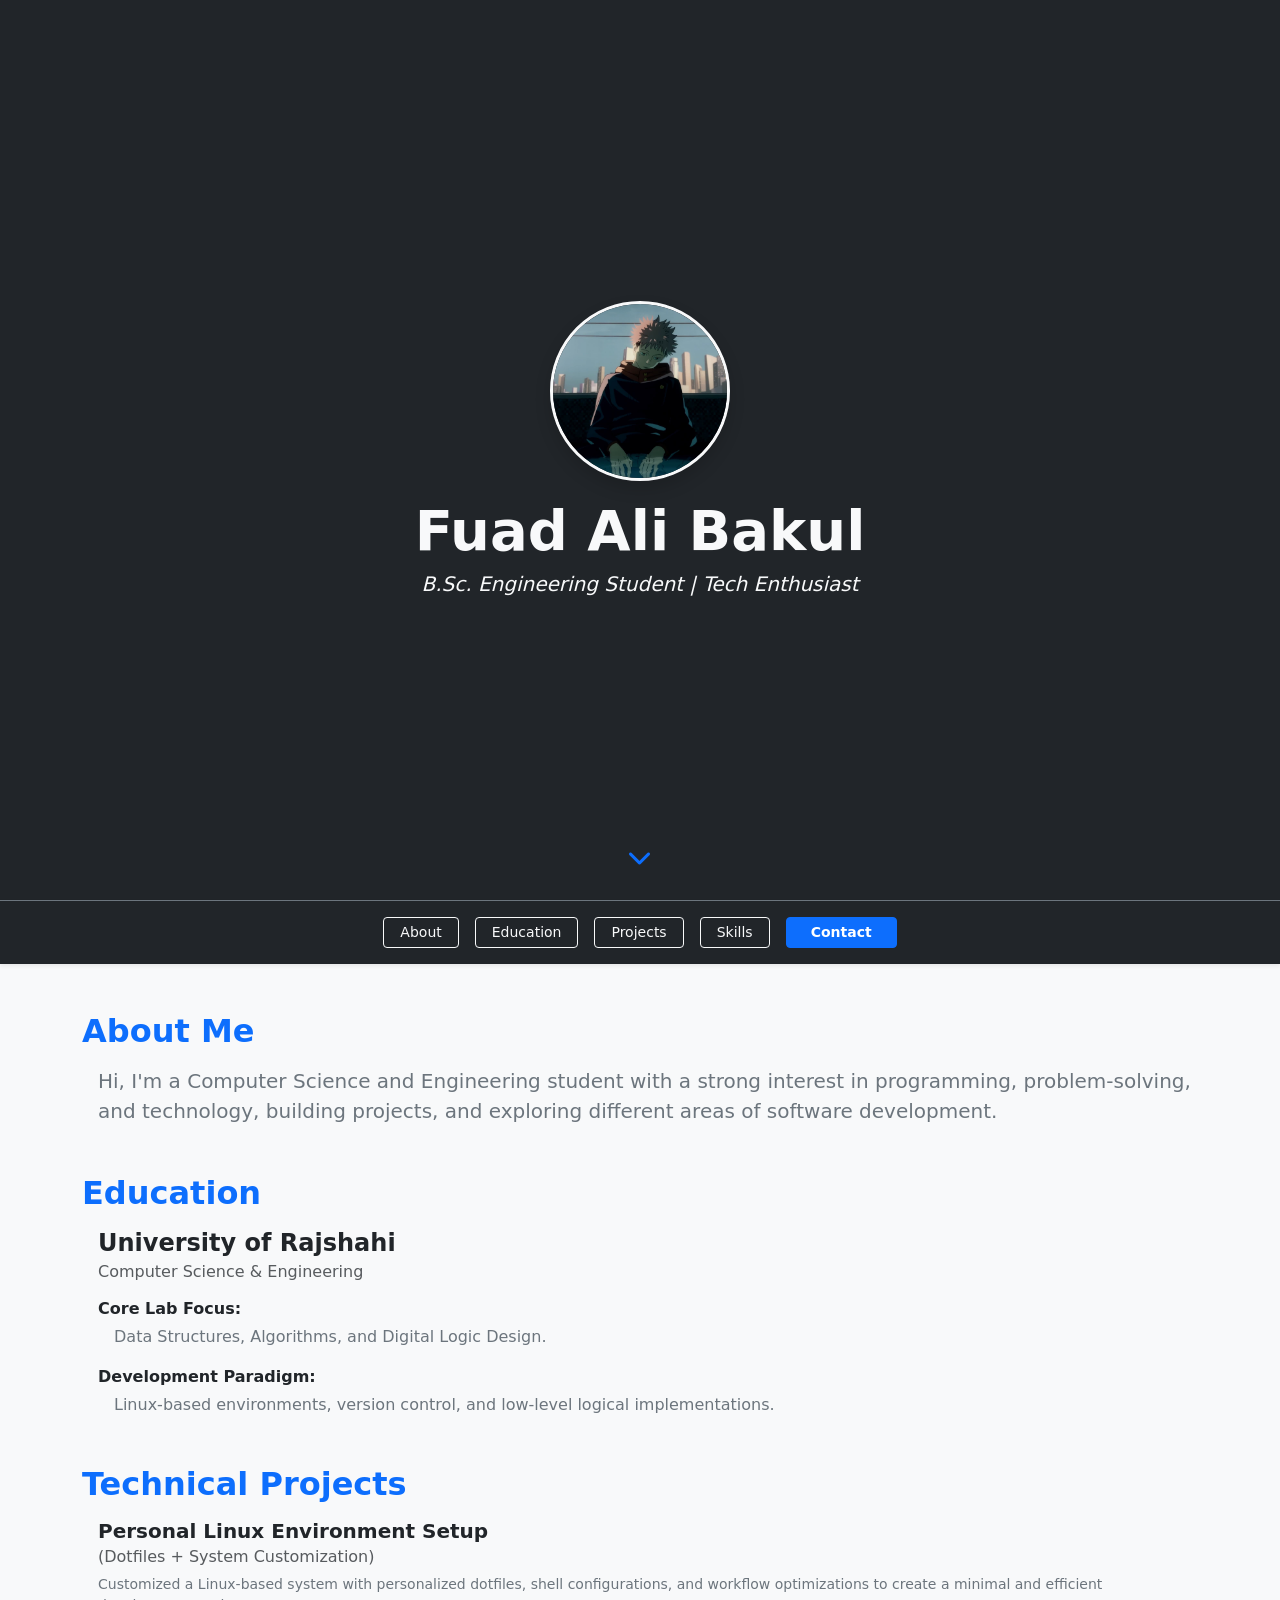
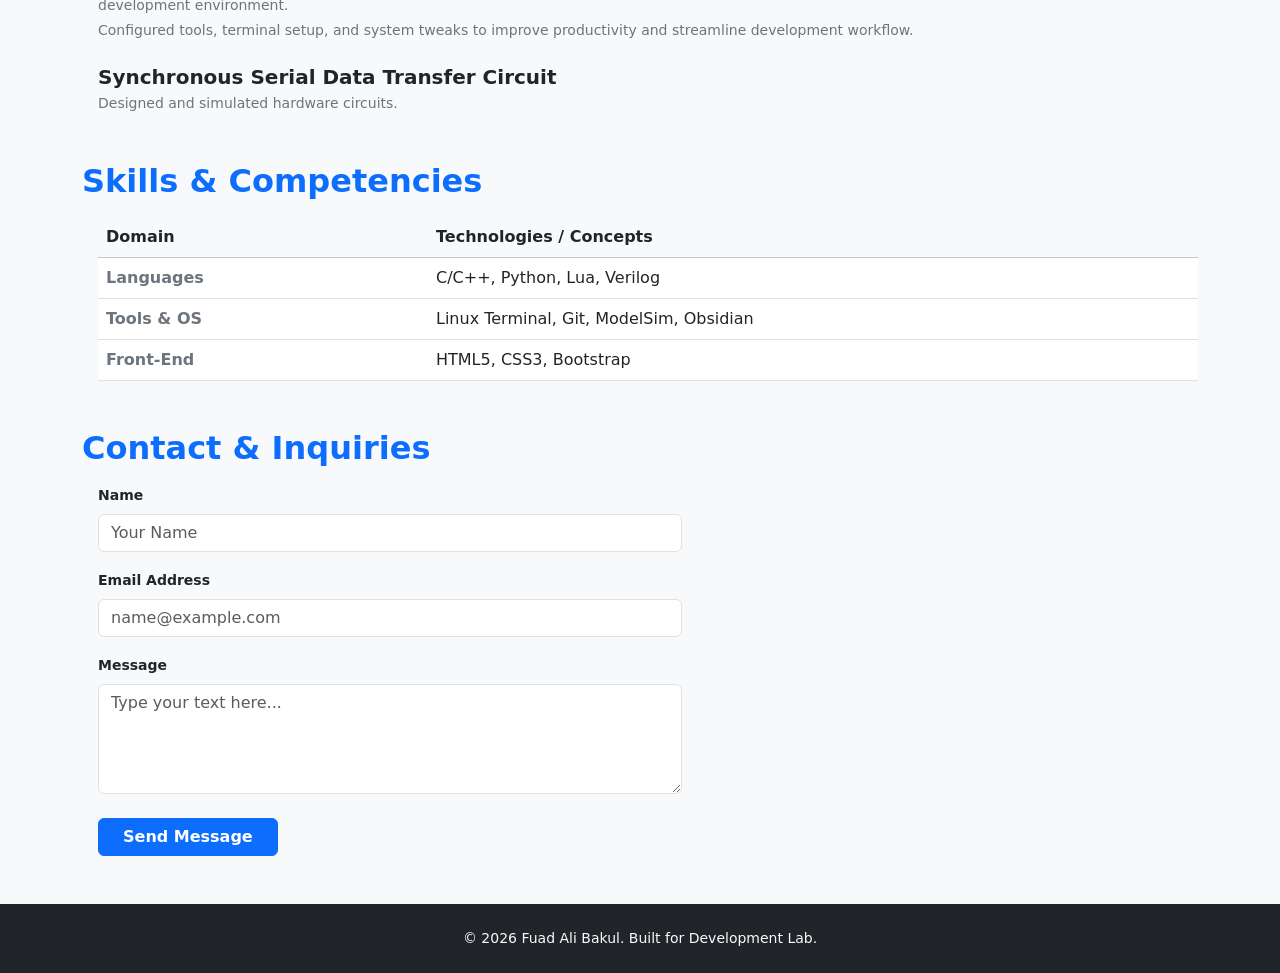
<file: index.html>
<!DOCTYPE html>
<html lang="en">
<head>
    <meta charset="UTF-8">
    <meta name="viewport" content="width=device-width, initial-scale=1.0">
    <title>Fuad | Portfolio</title>
    <link href="https://cdn.jsdelivr.net/npm/bootstrap@5.3.8/dist/css/bootstrap.min.css" rel="stylesheet" integrity="sha384-sRIl4kxILFvY47J16cr9ZwB07vP4J8+LH7qKQnuqkuIAvNWLzeN8tE5YBujZqJLB" crossorigin="anonymous">
    <link rel="stylesheet" href="https://cdnjs.cloudflare.com/ajax/libs/font-awesome/6.5.1/css/all.min.css">
</head>
<body class="bg-light">

    <header class="bg-dark text-light d-flex flex-column justify-content-center min-vh-100 text-center position-relative">
        <div class="mb-3">
            <img src="img/pp.jpg" alt="Profile picture of Fuad" class="rounded-circle border border-3 border-light shadow" style="height: 180px; width: 180px; object-fit: cover;">
        </div>
        <h1 class="display-4 fw-bold mb-1">Fuad Ali Bakul</h1>
        <p class="lead text-light mb-0"><em>B.Sc. Engineering Student | Tech Enthusiast</em></p>
        
        <div class="position-absolute bottom-0 start-50 translate-middle-x mb-4 text-light-50">
            <a href="#about" class="text-light-50 fs-4 text-decoration-none animate-bounce">
                <i class="fa-solid fa-chevron-down"></i>
            </a>
        </div>
    </header>

    <nav class="sticky-top bg-dark border-top border-secondary py-3 d-flex justify-content-center gap-3 shadow-sm">
        <a class="btn btn-sm btn-outline-light px-3" href="#about">About</a>
        <a class="btn btn-sm btn-outline-light px-3" href="#education">Education</a>
        <a class="btn btn-sm btn-outline-light px-3" href="#projects">Projects</a>
        <a class="btn btn-sm btn-outline-light px-3" href="#skills">Skills</a>
        <a class="btn btn-sm btn-primary px-4 fw-bold" href="#contact">Contact</a>
    </nav>

    <main class="container my-5">
        
        <section id="about" class="mb-5">
            <h2 class="text-primary fw-bold mb-3">About Me</h2>
            <div class="ps-3">
                <p class="fs-5 text-secondary lh-base">
                    Hi, I'm a Computer Science and Engineering student with a strong interest in programming, problem-solving, and technology, building projects, and exploring different areas of software development.
                </p>
            </div>
        </section>
        
        <section id="education" class="mb-5">
            <h2 class="text-primary fw-bold mb-3">Education</h2>
            <div class="ps-3">
                <h3 class="h4 fw-bold text-dark mb-1">University of Rajshahi</h3>
                <h4 class="h6 text-muted fw-normal mb-3">Computer Science & Engineering</h4>
        
                <dl class="mt-3">
                    <dt class="text-dark fw-bold mb-1">Core Lab Focus:</dt>
                    <dd class="text-secondary mb-3 ps-3">Data Structures, Algorithms, and Digital Logic Design.</dd>
                
                    <dt class="text-dark fw-bold mb-1">Development Paradigm:</dt>
                    <dd class="text-secondary ps-3">Linux-based environments, version control, and low-level logical implementations.</dd>
                </dl>
            </div>
        </section>

        <section id="projects" class="mb-5">
            <h2 class="text-primary fw-bold mb-3">Technical Projects</h2>
            <ul class="list-unstyled ps-3">
                <li class="mb-4">
                    <h3 class="h5 fw-bold text-dark mb-1">Personal Linux Environment Setup</h3>
                    <h4 class="h6 text-muted fw-normal mb-2">(Dotfiles + System Customization)</h4>
                    <p class="text-secondary small mb-1">Customized a Linux-based system with personalized dotfiles, shell configurations, and workflow optimizations to create a minimal and efficient development environment.</p>
                    <p class="text-secondary small">Configured tools, terminal setup, and system tweaks to improve productivity and streamline development workflow.</p>
                </li>
                <li>
                    <h3 class="h5 fw-bold text-dark mb-1">Synchronous Serial Data Transfer Circuit</h3>
                    <p class="text-secondary small">Designed and simulated hardware circuits.</p>
                </li>
            </ul>
        </section>

        <section id="skills" class="mb-5">
            <h2 class="text-primary fw-bold mb-3">Skills & Competencies</h2>            
            <div class="ps-3">
                <table class="table table-hover align-middle">
                    <thead>
                        <tr class="table-light">
                            <th scope="col" class="text-dark fw-bold" style="width: 30%;">Domain</th>
                            <th scope="col" class="text-dark fw-bold">Technologies / Concepts</th>
                        </tr>
                    </thead>
                    <tbody>
                        <tr>
                            <td class="text-secondary fw-semibold">Languages</td>
                            <td class="text-dark">C/C++, Python, Lua, Verilog</td>
                        </tr>
                        <tr>
                            <td class="text-secondary fw-semibold">Tools & OS</td>
                            <td class="text-dark">Linux Terminal, Git, ModelSim, Obsidian</td>
                        </tr>
                        <tr>
                            <td class="text-secondary fw-semibold">Front-End</td>
                            <td class="text-dark">HTML5, CSS3, Bootstrap</td>
                        </tr>
                    </tbody>
                </table>
            </div>
        </section>

        <section id="contact" class="mb-5">
            <h2 class="text-primary fw-bold mb-3">Contact & Inquiries</h2>
            <div class="ps-3" style="max-width: 600px;">
                <form action="#" method="POST">
                    <div class="mb-3">
                        <label for="name" class="form-label text-dark fw-semibold small">Name</label>
                        <input type="text" class="form-control" id="name" name="user_name" placeholder="Your Name" required>
                    </div>  
                    <div class="mb-3">
                        <label for="email" class="form-label text-dark fw-semibold small">Email Address</label>
                        <input type="email" class="form-control" id="email" name="user_email" placeholder="name@example.com" required>
                    </div>
                    <div class="mb-3">
                        <label for="msg" class="form-label text-dark fw-semibold small">Message</label>
                        <textarea class="form-control" id="msg" name="user_message" rows="4" placeholder="Type your text here..."></textarea>
                    </div>
                    <div class="mt-4">
                        <button type="submit" class="btn btn-primary fw-bold px-4">Send Message</button>
                    </div>
                </form>
            </div>
        </section>
    </main>

    <footer class="bg-dark text-light text-center py-4 mt-5">
        <p class="m-0 small">&copy; 2026 Fuad Ali Bakul. Built for Development Lab.</p>
    </footer>

    <script src="https://cdn.jsdelivr.net/npm/bootstrap@5.3.8/dist/js/bootstrap.bundle.min.js" integrity="sha384-FKyoEForCGlyvwx9Hj09JcYn3nv7wiPVlz7YYwJrWVcXK/BmnVDxM+D2scQbITxI" crossorigin="anonymous"></script>
</body>
</html>
</file>
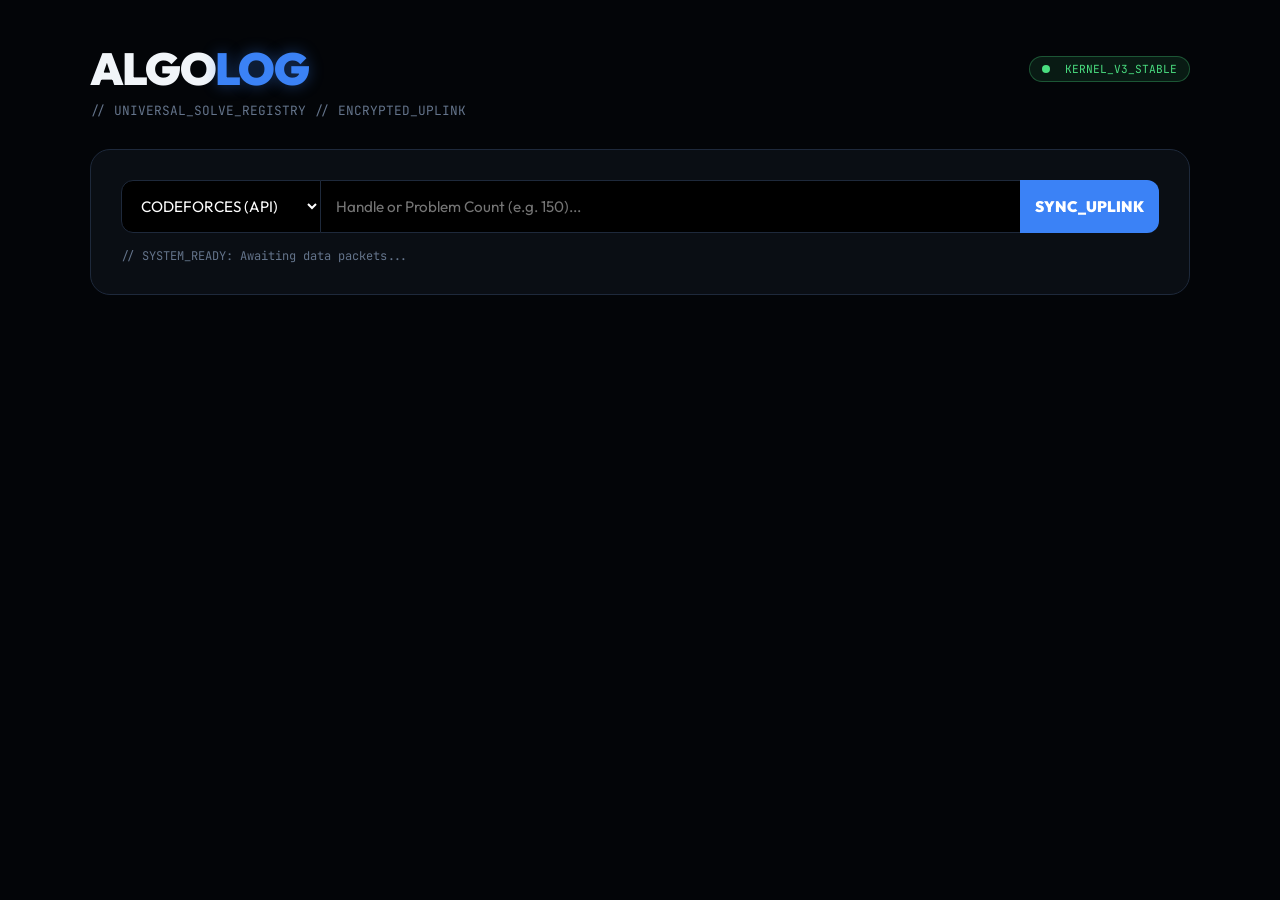
<file: AlgoLog/index.html>
<!DOCTYPE html>
<html lang="en">
<head>
    <meta charset="UTF-8">
    <meta name="viewport" content="width=device-width, initial-scale=1.0">
    <title>AlgoLog | Command Center</title>
    <link rel="stylesheet" href="style.css">
    <script src="https://d3js.org/d3.v7.min.js"></script>
</head>
<body>

    <div class="portal-container">
        <header>
            <div class="header-main">
                <h1>ALGO<span>LOG</span></h1>
                <div class="system-status">
                    <span class="pulse"></span> KERNEL_V3_STABLE
                </div>
            </div>
            <p class="subtitle">// UNIVERSAL_SOLVE_REGISTRY // ENCRYPTED_UPLINK</p>
        </header>

        <section class="command-box">
            <div class="input-row">
                <select id="platform-select">
                    <option value="codeforces">CODEFORCES (API)</option>
                    <option value="leetcode">LEETCODE (PROXY)</option>
                    <option value="cses">CSES (MANUAL)</option>
                    <option value="vjudge">VJUDGE (MANUAL)</option>
                </select>
                <input type="text" id="user-handle" placeholder="Handle or Problem Count (e.g. 150)...">
                <button id="sync-btn">SYNC_UPLINK</button>
            </div>
            <div id="terminal-output">// SYSTEM_READY: Awaiting data packets...</div>
        </section>

        <section id="dashboard" style="display: none;">
            
            <div class="stats-grid">
                <div class="stat-card">
                    <label>TOTAL_COMPLETED</label>
                    <div id="total-counter" class="glow-text">0</div>
                </div>
                <div class="stat-card">
                    <label>UNIQUE_TAGS</label>
                    <div id="tag-counter" class="glow-text">0</div>
                </div>
                <div class="stat-card">
                    <label>ACTIVE_NETWORKS</label>
                    <div id="platform-list" class="small-text">--</div>
                </div>
            </div>

            <div class="view-controls">
                <button id="toggle-graph-btn" class="blue-x" onclick="toggleGraph()">×</button>
                <button id="restore-graph-btn" class="restore-btn" onclick="toggleGraph()" style="display: none;">RESTORE_VISUALIZATION</button>
            </div>

            <div id="graph-wrapper">
                <div id="bubble-graph"></div>
                <div class="graph-overlay">
                    <span>DRAG_NODES | SCROLL_ZOOM | DBL_CLICK_RESET</span>
                </div>
            </div>

            <div class="data-table-wrapper">
                <h3>// CENTRAL_DATABASE_LOG</h3>
                <table id="main-table">
                    <thead>
                        <tr>
                            <th>IDENTIFIER</th>
                            <th>DATA_STREAM_SAMPLES</th>
                            <th>VOLUME</th>
                        </tr>
                    </thead>
                    <tbody id="table-body"></tbody>
                </table>
            </div>
        </section>
    </div>

    <script src="script.js"></script>
</body>
</html>
</file>
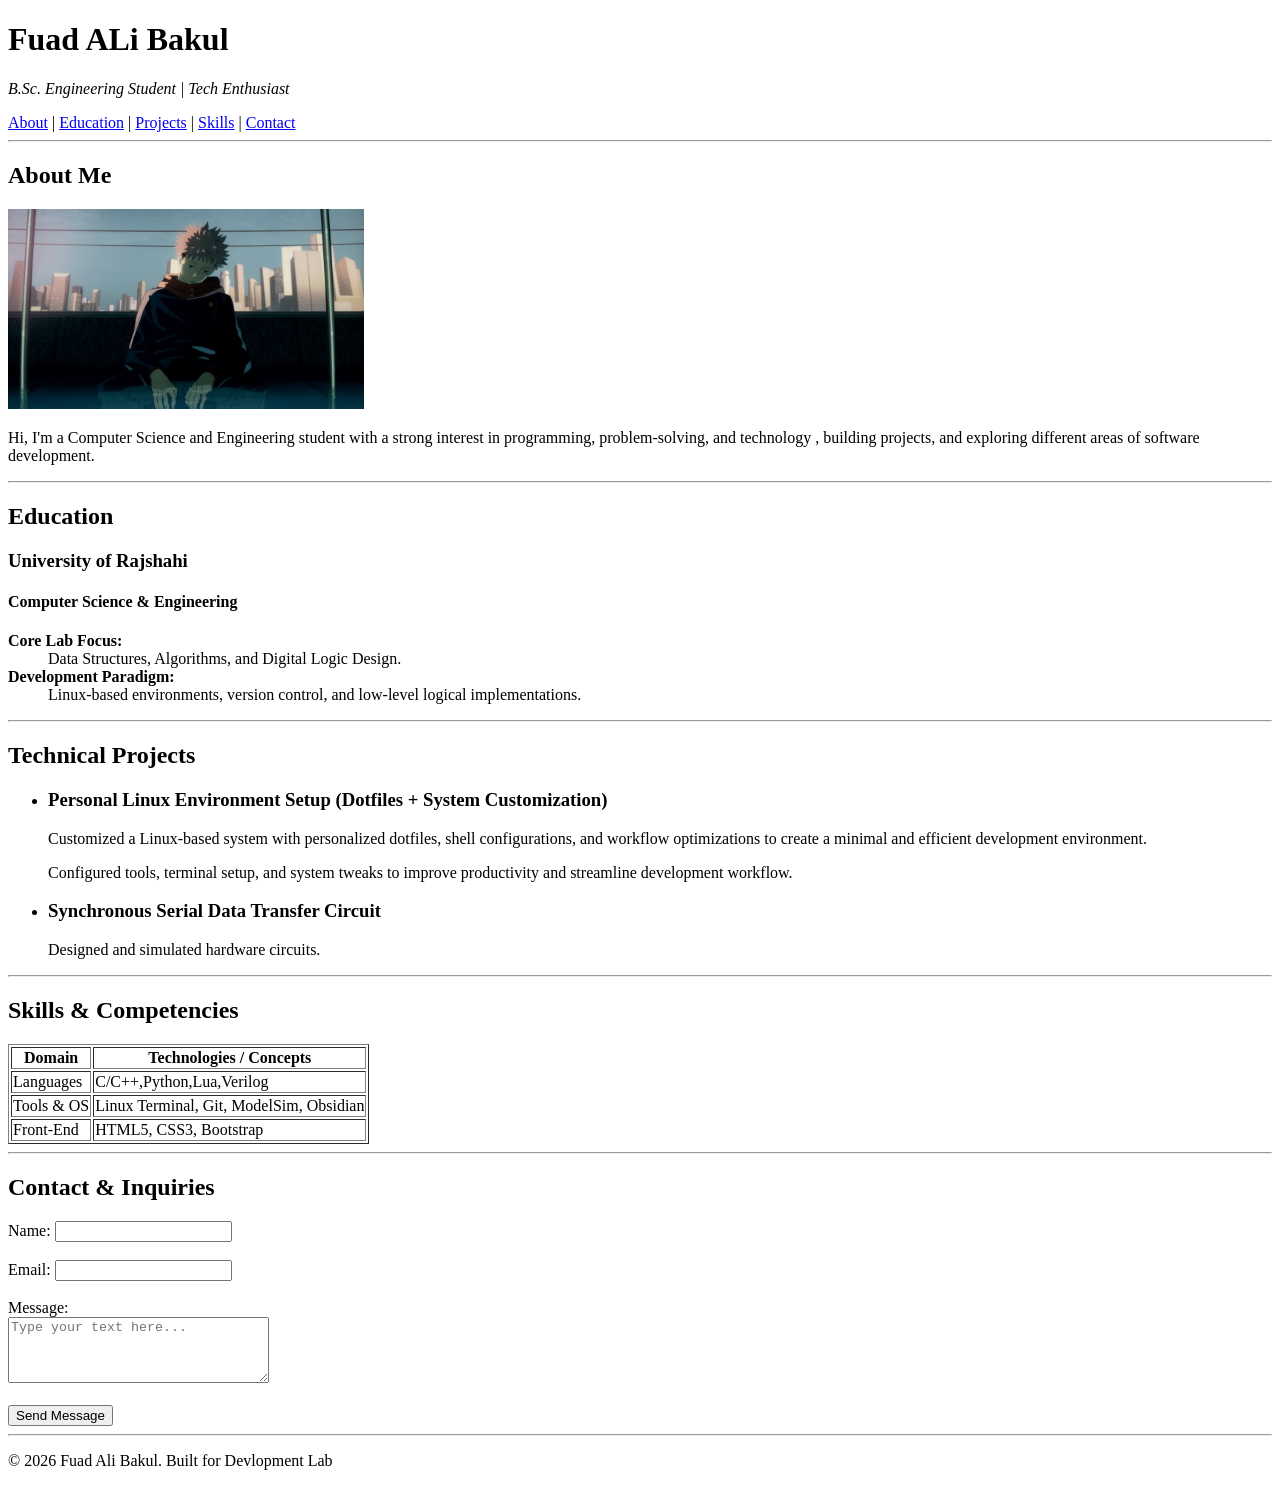
<file: port.html>
<!DOCTYPE html>
<html lang="en">
<head>
    <meta charset="UTF-8">
    <meta name="viewport" content="width=device-width, initial-scale=1.0">
    <title>Fuad | Portfolio</title>
</head>
<body>
    <header>
        <h1>Fuad ALi Bakul</h1>
        <p><em>B.Sc. Engineering Student | Tech Enthusiast</em></p>
        <nav>
            <a href="#about">About</a> | 
            <a href="#education">Education</a> | 
            <a href="#projects">Projects</a> | 
            <a href="#skills">Skills</a> | 
            <a href="#contact">Contact</a>
        </nav>
    </header>
    <hr>
    <main>
        <section id="about">
            <h2>About Me</h2>
            <img src="/img/pp.jpg" alt="Profile picture of Fuad" height="200">
            <p>
                Hi, I'm a Computer Science and Engineering student with a strong interest in programming, problem-solving, and technology , building projects, and exploring different areas of software development.
            </p>
        </section>
        <hr>
        <section id="education">
            <h2>Education</h2>
            <h3>University of Rajshahi</h3>
            <h4>Computer Science & Engineering</h4>
            <dl>
                <dt><strong>Core Lab Focus:</strong></dt>
                <dd>Data Structures, Algorithms, and Digital Logic Design.</dd>
                
                <dt><strong>Development Paradigm:</strong></dt>
                <dd>Linux-based environments, version control, and low-level logical implementations.</dd>
            </dl>
        </section>
        <hr>
        <section id="projects">
            <h2>Technical Projects</h2>
            <ul>
                    
                <li>
                    <h3>Personal Linux Environment Setup (Dotfiles + System Customization)</h3>
                    <p>Customized a Linux-based system with personalized dotfiles, shell configurations, and workflow optimizations to create a minimal and efficient development environment.</p>
                    <p>Configured tools, terminal setup, and system tweaks to improve productivity and streamline development workflow.</p>
                </li>
                <li>
                    <h3>Synchronous Serial Data Transfer Circuit</h3>
                    <p>Designed and simulated hardware circuits.</p>
                </li>
            </ul>
        </section>
        <hr>
        <section id="skills">
            <h2>Skills & Competencies</h2>            
            <table border="1">
                <thead>
                    <tr>
                        <th>Domain</th>
                        <th>Technologies / Concepts</th>
                    </tr>
                </thead>
                <tbody>
                    <tr>
                        <td>Languages</td>
                        <td>C/C++,Python,Lua,Verilog</td>
                    </tr>
                    <tr>
                        <td>Tools & OS</td>
                        <td>Linux Terminal, Git, ModelSim, Obsidian</td>
                    </tr>
                    <tr>
                        <td>Front-End</td>
                        <td>HTML5, CSS3, Bootstrap</td>
                    </tr>
                </tbody>
            </table>
        </section>
        <hr>
        <section id="contact">
            <h2>Contact & Inquiries</h2>
            <form action="#" method="POST">
                <label for="name">Name:</label>
                <input type="text" id="name" name="user_name" required>
                <br><br>
                <label for="email">Email:</label>
                <input type="email" id="email" name="user_email" required>
                <br><br>
                <label for="msg">Message:</label><br>
                <textarea id="msg" name="user_message" rows="4" cols="30" placeholder="Type your text here..."></textarea>
                <br><br>
                <button type="submit">Send Message</button>
            </form>
        </section>
    </main>
    <hr>
    <footer>
        <p>&copy; 2026 Fuad Ali Bakul. Built for Devlopment Lab</p>
    </footer>
</body>
</html>
</file>
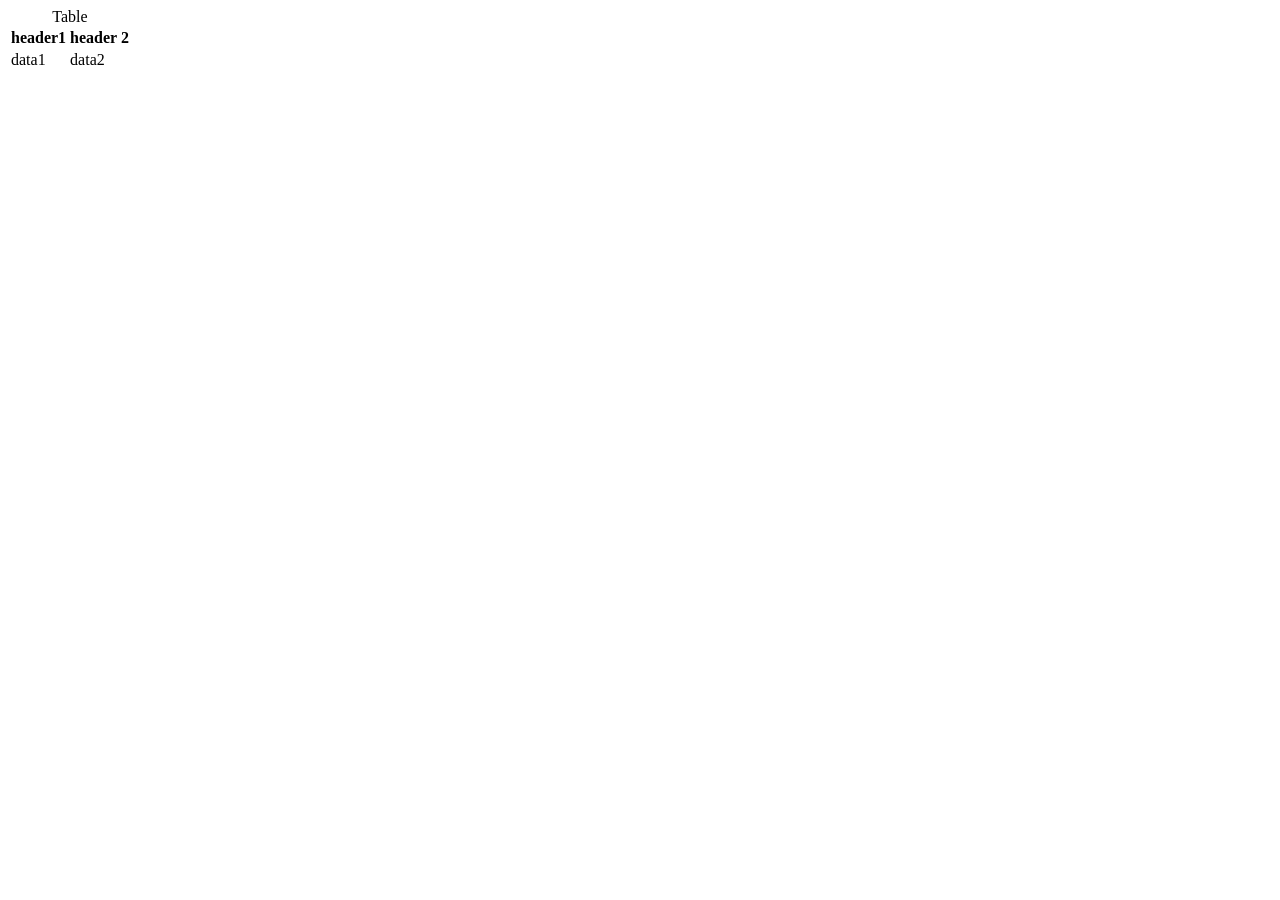
<file: AlgoLog/prac.html>
<!DOCTYPE html>
<html lang="en">
<head>
    <meta charset="UTF-8">
    <meta name="viewport" content="width=device-width, initial-scale=1.0">
    <title>Document</title>
</head>
<body>
    <table>
        <caption>Table</caption>
        <tr>
            <th>header1</th>
            <th>header 2</th>
        </tr>
        <tr>
            <td>data1</td>
            <td>data2</td>
        </tr>
    </table>
</body>
</html>
</file>
<file: AlgoLog/style.css>
@import url('https://fonts.googleapis.com/css2?family=JetBrains+Mono:wght@400;700&family=Outfit:wght@400;900&display=swap');

:root {
    --bg: #030508;
    --panel: #0a0e14;
    --border: #1e293b;
    --accent: #3b82f6;
    --accent-glow: rgba(59, 130, 246, 0.4);
    --text: #f1f5f9;
    --dim: #64748b;
}

body {
    background-color: var(--bg);
    color: var(--text);
    font-family: 'Outfit', sans-serif;
    margin: 0; padding: 40px 20px;
    overflow-x: hidden;
}

.portal-container { max-width: 1100px; margin: 0 auto; }

/* --- HEADER --- */
.header-main { display: flex; justify-content: space-between; align-items: center; }
header h1 { font-weight: 900; font-size: 2.8rem; margin: 0; letter-spacing: -2px; }
header h1 span { color: var(--accent); text-shadow: 0 0 15px var(--accent-glow); }
.system-status { font-family: 'JetBrains Mono', monospace; font-size: 0.7rem; color: #4ade80; background: rgba(74, 222, 128, 0.1); padding: 5px 12px; border-radius: 20px; border: 1px solid rgba(74, 222, 128, 0.3); }
.subtitle { font-family: 'JetBrains Mono', monospace; color: var(--dim); font-size: 0.8rem; margin-top: 5px; }

/* --- COMMAND BOX --- */
.command-box {
    background: var(--panel);
    border: 1px solid var(--border);
    padding: 30px; border-radius: 20px; margin-top: 30px;
}

.input-row { display: flex; gap: 0; }
select, input, button {
    background: #000; color: #fff; border: 1px solid var(--border);
    padding: 15px; font-family: inherit; font-size: 0.95rem;
}
select { border-radius: 12px 0 0 12px; width: 200px; cursor: pointer; }
input { flex-grow: 1; border-left: none; border-right: none; }
button { border-radius: 0 12px 12px 0; background: var(--accent); font-weight: 900; cursor: pointer; border: none; transition: 0.2s; }
button:hover { background: #2563eb; transform: scale(1.02); }

#terminal-output { font-family: 'JetBrains Mono', monospace; font-size: 0.75rem; color: var(--dim); margin-top: 15px; }

/* --- STATS --- */
.stats-grid { display: grid; grid-template-columns: repeat(3, 1fr); gap: 20px; margin-top: 30px; }
.stat-card { background: var(--panel); border: 1px solid var(--border); padding: 25px; border-radius: 16px; text-align: center; }
.stat-card label { font-family: 'JetBrains Mono', monospace; font-size: 0.65rem; color: var(--dim); text-transform: uppercase; }
.glow-text { font-size: 2.8rem; font-weight: 900; color: var(--accent); margin-top: 8px; text-shadow: 0 0 20px var(--accent-glow); }
.small-text { color: var(--dim); font-size: 0.8rem; font-family: 'JetBrains Mono', monospace; margin-top: 10px; }

/* --- GRAPH VISUALS --- */
.view-controls { display: flex; justify-content: flex-end; margin-top: 30px; }
.blue-x { background: transparent; color: var(--accent); border: 2px solid var(--accent); width: 42px; height: 42px; border-radius: 50%; font-size: 1.6rem; display: flex; align-items: center; justify-content: center; cursor: pointer; transition: 0.3s; }
.blue-x:hover { background: var(--accent); color: #fff; transform: rotate(90deg); }
.restore-btn { background: transparent; color: var(--accent); border: 1px solid var(--accent); padding: 8px 24px; border-radius: 8px; cursor: pointer; font-family: 'JetBrains Mono', monospace; font-size: 0.8rem; }

#graph-wrapper { position: relative; background: #000; border: 1px solid var(--border); border-radius: 24px; margin-top: 10px; overflow: hidden; }
#bubble-graph { height: 550px; cursor: move; }
.graph-overlay { position: absolute; bottom: 20px; width: 100%; text-align: center; pointer-events: none; }
.graph-overlay span { font-family: 'JetBrains Mono', monospace; font-size: 0.6rem; color: var(--dim); letter-spacing: 2px; }

.node-circle { fill: rgba(10, 14, 20, 0.8); stroke: var(--accent); stroke-width: 2.5px; filter: drop-shadow(0 0 10px rgba(59, 130, 246, 0.2)); }
g:hover .node-circle { fill: var(--accent); stroke: #fff; }
.node-label { fill: #fff; font-family: 'JetBrains Mono', monospace; font-weight: 700; pointer-events: none; text-shadow: 0 2px 4px #000; }

/* --- TABLE --- */
.data-table-wrapper { background: var(--panel); border: 1px solid var(--border); padding: 30px; border-radius: 24px; margin-top: 30px; }
.data-table-wrapper h3 { font-family: 'JetBrains Mono', monospace; font-size: 0.8rem; color: var(--dim); margin-bottom: 20px; }
table { width: 100%; border-collapse: collapse; }
th { text-align: left; padding: 15px; font-family: 'JetBrains Mono', monospace; font-size: 0.7rem; color: var(--dim); border-bottom: 2px solid var(--border); }
td { padding: 18px 15px; border-bottom: 1px solid #1e293b66; font-size: 0.9rem; }
.tag-cell { font-weight: 900; color: var(--text); }
.data-cell { font-family: 'JetBrains Mono', monospace; font-size: 0.75rem; color: var(--dim); }
.val-cell { font-weight: 900; color: var(--accent); text-align: right; font-size: 1.3rem; }

/* Animation */
.pulse { display: inline-block; width: 8px; height: 8px; background: #4ade80; border-radius: 50%; margin-right: 8px; animation: pulse 2s infinite; }
@keyframes pulse { 0% { opacity: 1; transform: scale(1); } 50% { opacity: 0.4; transform: scale(1.2); } 100% { opacity: 1; transform: scale(1); } }

::-webkit-scrollbar { width: 4px; }
::-webkit-scrollbar-thumb { background: var(--accent); border-radius: 10px; }
</file>
